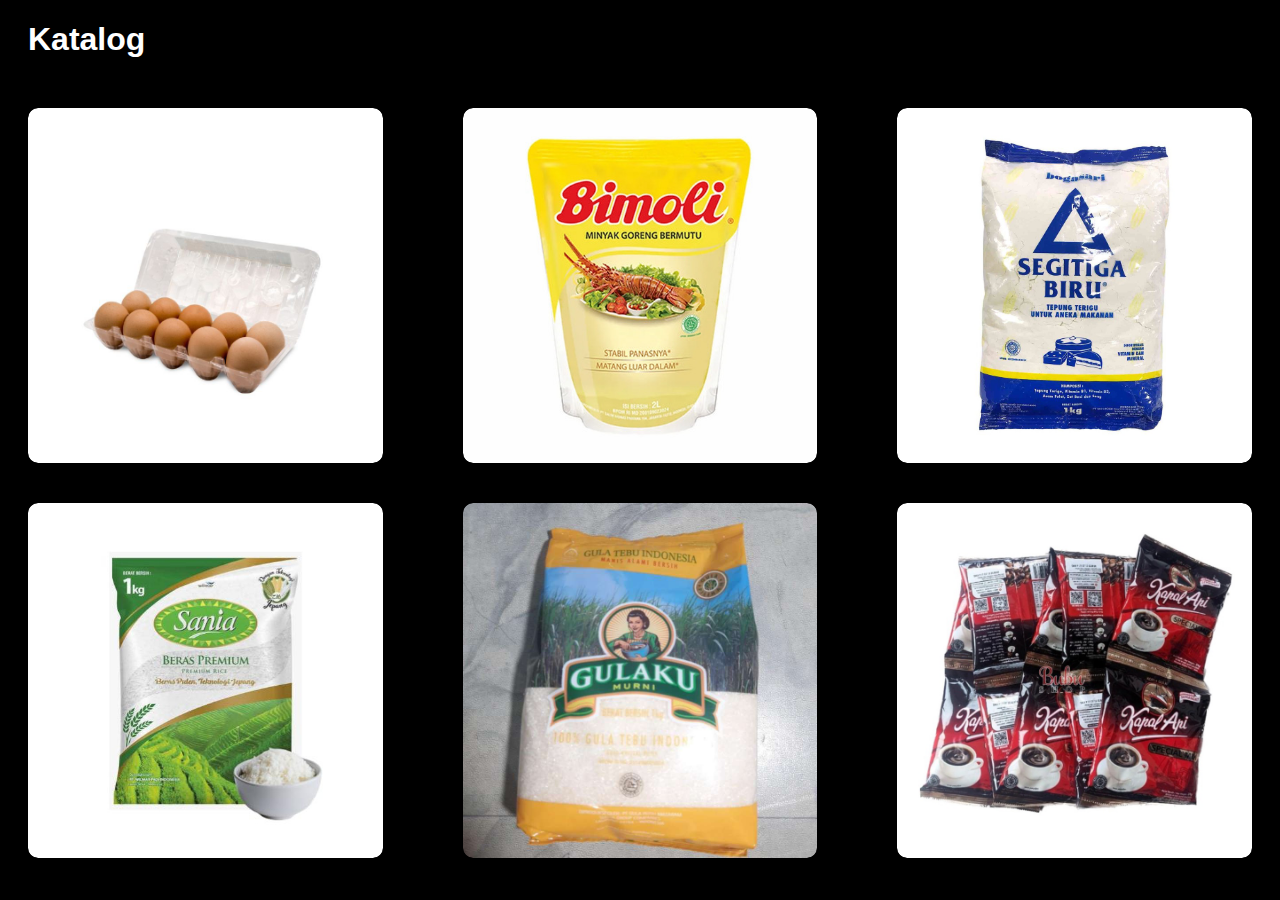
<file: index (2).html>
<!DOCTYPE html>
<html lang="en">

<head>
    <meta charset="UTF-8" />
    <meta name="viewport" content="width=device-width, initial-scale=1.0" />
    <title>Document</title>
</head>

<body>
    <div id="Katalog">
        <div class="container">
            <h1 class="sub-title">Katalog</h1>
            <div class="work-list">
                <div class="work">
                    <img src="telur.jpeg" alt="" />
                    <div class="layer">
                        <h2>Telur 1 pack</h2>
                        <p>Telur asli dari pantat ayam.</p>
                        <span class="price"><del>Rp.15.000</del> Rp.9.999</span><br>*setiap pembelian sama dengan berdonasi
                    </div>
                </div>
                <div class="work">
                    <img src="minyak goreng.jpg" alt="" />
                    <div class="layer">
                        <h2>Minyak Goreng bimoli 2kg</h2>
                        <p>
                            Minyak goreng asli untuk goreng pisang dan lain lain
                        </p>
                        <span class="price"><del>Rp.52.000</del> Rp.49.999</span><br>*setiap pembelian sama
                            dengan berdonasi
                        </span>
                    </div>
                </div>
                <div class="work">
                    <img src="gambar1645777553.jpg" alt="" />
                    <div class="layer">
                        <h2>Tepung segitiga biru 1kg</h2>
                        <p>
                            Tepung yang cocok untuk bikin ayam crispys ah
                        </p>
                        <span class="price"><del>Rp.8.000</del> Rp.6.999</span><br>*setiap pembelian sama dengan berdonasi
                    </div>
                </div>
                <div class="work">
                    <img src="id-11134207-7qul7-lgt3yxcf7hjw5f.jpeg" alt="" />
                    <div class="layer">
                        <h2>Beras sania 1kg</h2>
                        <p>
                            Asli dari padi pilihan
                        </p>
                        <span class="price">Rp.39.999</span><br>*setiap pembelian samaa dengan berdonasi
                    </div>
                </div>
                <div class="work">
                    <img src="gula.jpg" alt="" />
                    <div class="layer">
                        <h2>Gulaku 1kg</h2>
                        <p>
                            Gula asli bukan garam sudah pasti dapat memaniskan bukan mengasinkan
                        </p>
                        <span class="price"><del>Rp.20.000</del> Rp.15.999</span><br>*setiap pembelian sama dengan berdonasi
                    </div>
                </div>
                <div class="work">
                    <img src="kopi.jpeg" alt="" />
                    <div class="layer">
                        <h2>Kopi kapal api 1 renceng</h2>
                        <p>
                            Kopi kapal api di jamin tidak akan keluar asap dari mulut
                        </p>
                        <span class="price"><del>Rp.12.000</del> Rp.9.999</span><br>*setiap pembelian sama dengan berdonasi
                    </div>
                </div>
            </div>
        </div>
    </div>
    <style>
        * {
            font-family: "Poppins", sans-serif;
        }

        body {
            color: #fff;
            background-color: #000;
        }

        .container {
            margin: 20px;
        }

        .work-list {
            display: grid;
            justify-content: space-between;
            /* grid-template-columns: repeat(auto-fit, minmax(250px, 1fr)); */
            grid-template-columns: 29% 29% 29%;
            grid-gap: 40px;
            margin-top: 50px;
        }

        .work {
            border-radius: 10px;
            position: relative;
            overflow: hidden;
        }

        .work img {
            width: 100%;
            border-radius: 10px;
            display: block;
            transition: transform 0.5s;
        }

        .layer {
            width: 100%;
            height: 0;
            background: #ff004f;
            border-radius: 10px;
            position: absolute;
            left: 0;
            bottom: 0;
            overflow: hidden;
            display: flex;
            align-items: center;
            justify-content: center;
            flex-direction: column;
            /* padding: 0 40px; */
            text-align: center;
            font-size: 16px;
            transition: height 0.5s;
        }

        .layer h2 {
            margin-bottom: 30px;
        }

        .layer a {
            margin-top: 30px;
            color: #080808;
            text-decoration: none;
            font-size: 18px;
            line-height: 60px;
            background: #fff;
            width: 60px;
            height: 60px;
            border-radius: 50%;
            text-align: center;
        }

        .work:hover img {
            transform: scale(1.1);
        }

        .work:hover .layer {
            height: 100%;
        }

        .btn {
            display: block;
            margin: 50px auto;
            width: fit-content;
            border: 1px solid #ff004f;
            padding: 14px 50px;
            border-radius: 6px;
            color: #fff;
            text-decoration: none;
            transition: background 0.75s;
        }

        .btn:hover {
            background: #ff0000;
        }
        .price {
        margin-bottom: 10px;
        }

        @media only screen and (max-width: 600px) {
            .work-list {
                grid-template-columns: 100%;
            }
        }
    </style>
</body>

</html>
</file>
